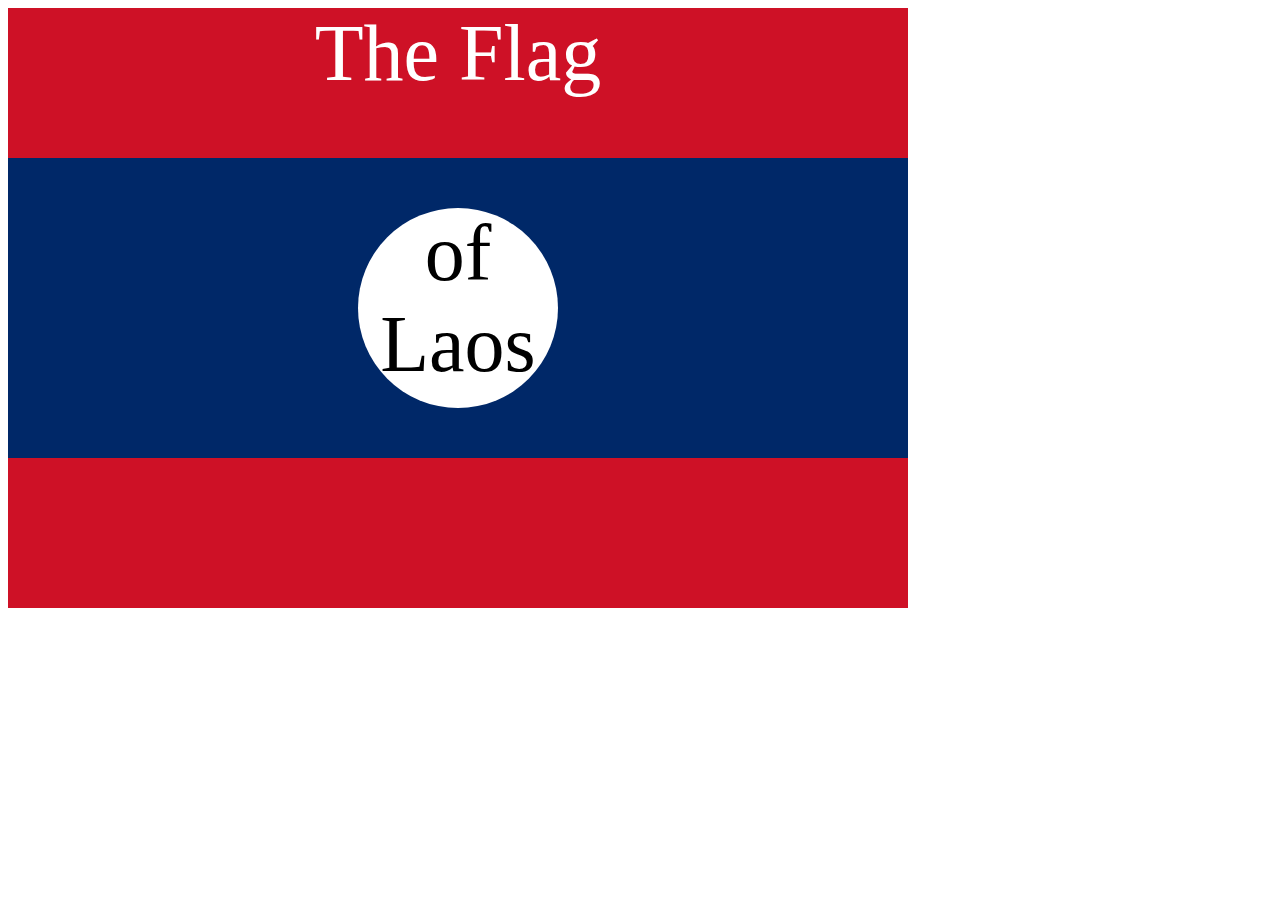
<file: Complete Web Development Bootcamp/Section 007 Intermediate CSS/index.html>
<!--
The purpose of this project was to gain experience and understanding of what cascade means in CSS, how to combine CSS
selectors, and CSS positioning.
-->
<!DOCTYPE html>
<html lang="en">

<head>
  <meta charset="UTF-8">
  <title>CSS Flag Project</title>
  <style>
    /* Write your CSS Code here */
    .flag {
      background-color: #ce1126;
      width: 900px;
      height: 600px;
      position: relative;
    }

    .flag > div {
      background-color: #002868;
      height: 300px;
      position: absolute;
      top: 150px;
      width: 100%
    }

    .flag > div > div {
      background-color: #fff;
      width: 200px;
      height: 200px;
      position: absolute;
      top: 50px;
      left: 350px;
      border-radius: 50%;
    }

    p {
      font-size: 5rem;
      color: white;
      text-align: center;
      padding: 0px;
      margin: 0px;
    }

    div div p {
      color: black;
    }

 
  </style>
</head>

<body>
  <div class="flag">
    <p>The Flag</p>
    <div>
      <div>
        <p>of Laos</p>
      </div>
    </div>
  </div>
</body>

</html>
</file>
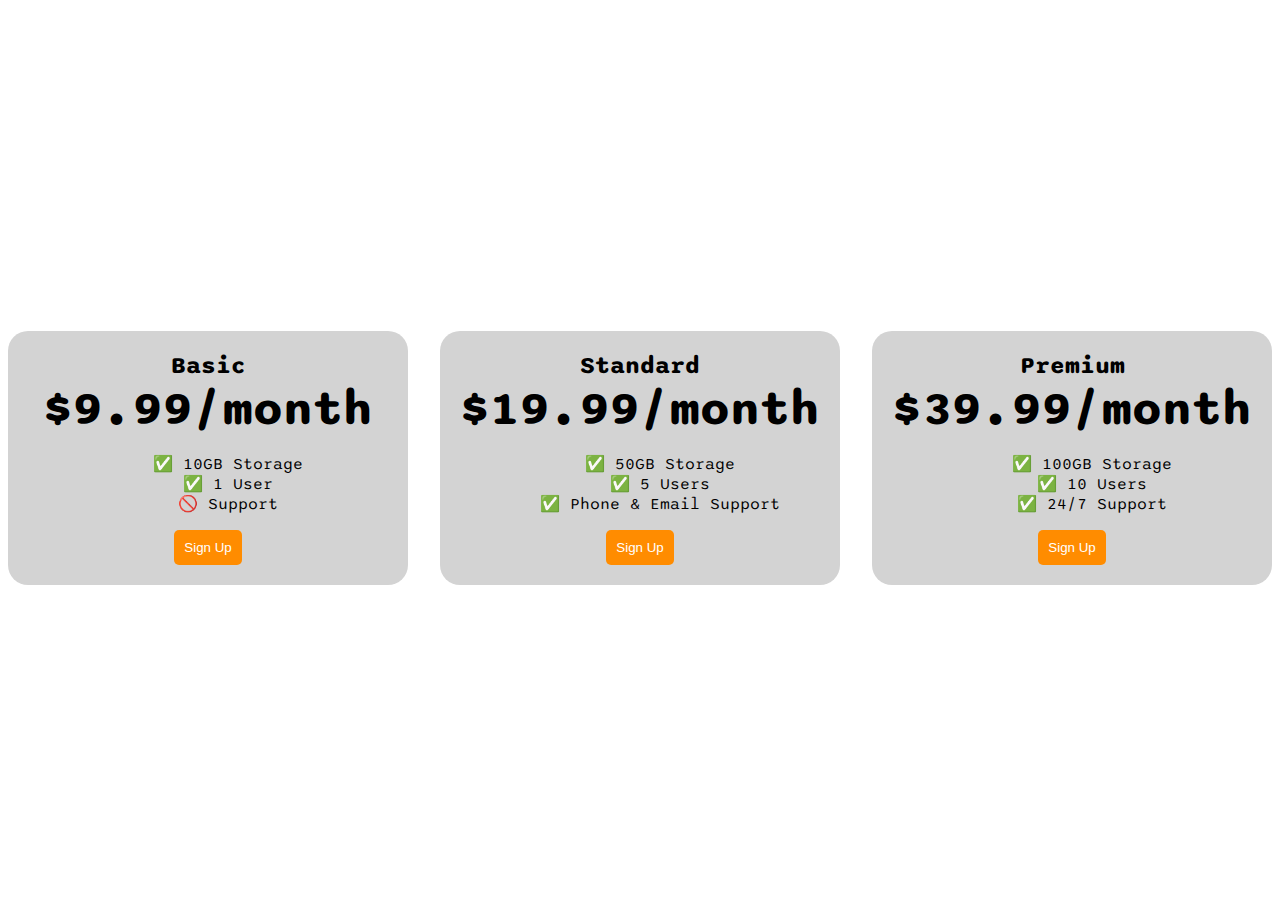
<file: Complete Web Development Bootcamp/Section 009 Flexbox/index.html>
<!--
The purpose of this project was to gain exposure to flexbox. I learned and gained experience on various flexbox
properties, such as justifications, alignments, sizing, and more.
-->

<!DOCTYPE html>
<html>
  <head>
    <title>Flexbox Pricing Table</title>
    <link rel="preconnect" href="https://fonts.googleapis.com" />
    <link rel="preconnect" href="https://fonts.gstatic.com" crossorigin />
    <link
      href="https://fonts.googleapis.com/css2?family=Sono:wght@400;700&display=swap"
      rel="stylesheet"
    />
    <style>
      body {
        font-family: "Sono", sans-serif;
      }

      .pricing-container {
        display: flex;
        gap: 2rem;
        justify-content: center;
        align-items: center;
        height: 100vh;
      }

      .pricing-plan {
        flex: 1;
        max-width: 400px;
        background-color: lightgray;
        text-align: center;
        padding: 20px;
        border-radius: 20px;
      }

      .plan-title {
        font-size: 1.5rem;
        font-weight: bold;
      }

      .plan-price {
        font-size: 3rem;
        font-weight: bold;
      }

      .plan-features {
        list-style: none;
      }

      .plan-button {
        background-color: darkorange;
        color: white;
        border: none;
        border-radius: 5px;
        padding: 10px;
      }

      @media (max-width: 1250px) {
        .pricing-container {
          flex-direction: column;
          height: 100%;
        }

      }
    </style>
  </head>

  <body>
    <div class="pricing-container">
      <div class="pricing-plan">
        <div class="plan-title">Basic</div>
        <div class="plan-price">$9.99/month</div>
        <ul class="plan-features">
          <li>✅ 10GB Storage</li>
          <li>✅ 1 User</li>
          <li>🚫 Support</li>
        </ul>
        <button class="plan-button">Sign Up</button>
      </div>
      <div class="pricing-plan">
        <div class="plan-title">Standard</div>
        <div class="plan-price">$19.99/month</div>
        <ul class="plan-features">
          <li>✅ 50GB Storage</li>
          <li>✅ 5 Users</li>
          <li>✅ Phone &amp; Email Support</li>
        </ul>
        <button class="plan-button">Sign Up</button>
      </div>
      <div class="pricing-plan">
        <div class="plan-title">Premium</div>
        <div class="plan-price">$39.99/month</div>
        <ul class="plan-features">
          <li>✅ 100GB Storage</li>
          <li>✅ 10 Users</li>
          <li>✅ 24/7 Support</li>
        </ul>
        <button class="plan-button">Sign Up</button>
      </div>
    </div>
  </body>
</html>
</file>
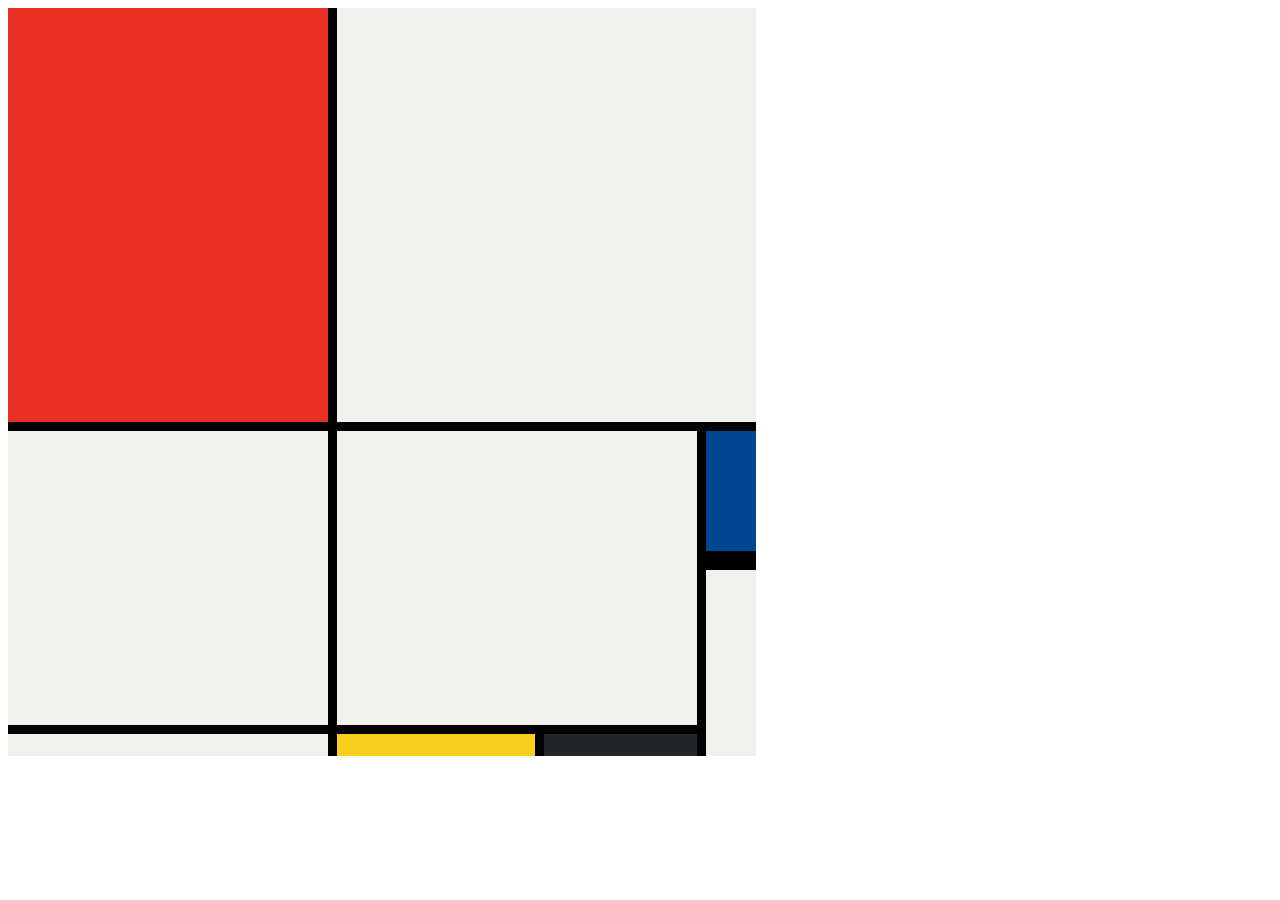
<file: Complete Web Development Bootcamp/Section 010 Grid/index.html>
<!---
The purpose of this project was to gain exposure to CSS grid. I gained experience on using grid, as well as placing objects in
rows and columns, working with sizing and spanning rows and columns, and how to correctly design and implement a layout.
-->

<!DOCTYPE html>
<html lang="en">

<head>
  <meta charset="UTF-8">
  <meta name="viewport" content="width=device-width, initial-scale=1.0">
  <title>Mondrian Project</title>
  <style>
    
    .container{
      display: grid;
      gap: 9px;
      background-color: #000;
      width: 748px;
      height: 748px;
      grid-template-columns: 320px 198px 153px 50px;
      grid-template-rows: 414px 130px 155px 22px;
    }

    .red {
      background-color: #E72F24;
    }

    .white {
      background-color: #F0F1EC;
    }

    .one {
      grid-column: 2 / 5;
    }

    .two {
      grid-area: 2 / 1 / 4 / 2
    }

    .three {
      grid-area: 2 / 2 / 4 / 4;
    }

    .four {
      grid-area: 3 / 4 / 5 / 5
    }

    .blue {
      background-color: #004592;
      margin-bottom: 10px;
    }

    .yellow {
      background-color: #F9D01E;
    }

    .black {
      background-color: #232629;
    }

  </style>
</head>

<body>
  <div class="container">
    <div class="red"></div>
    <div class="white one"></div>
    <div class="white two"></div>
    <div class="white three"></div>
    <div class="blue"></div>
    <div class="white four"></div>
    <div class="white five"></div>
    <div class="yellow"></div>
    <div class="black"></div>
  </div>
</body>

</html>
</file>
